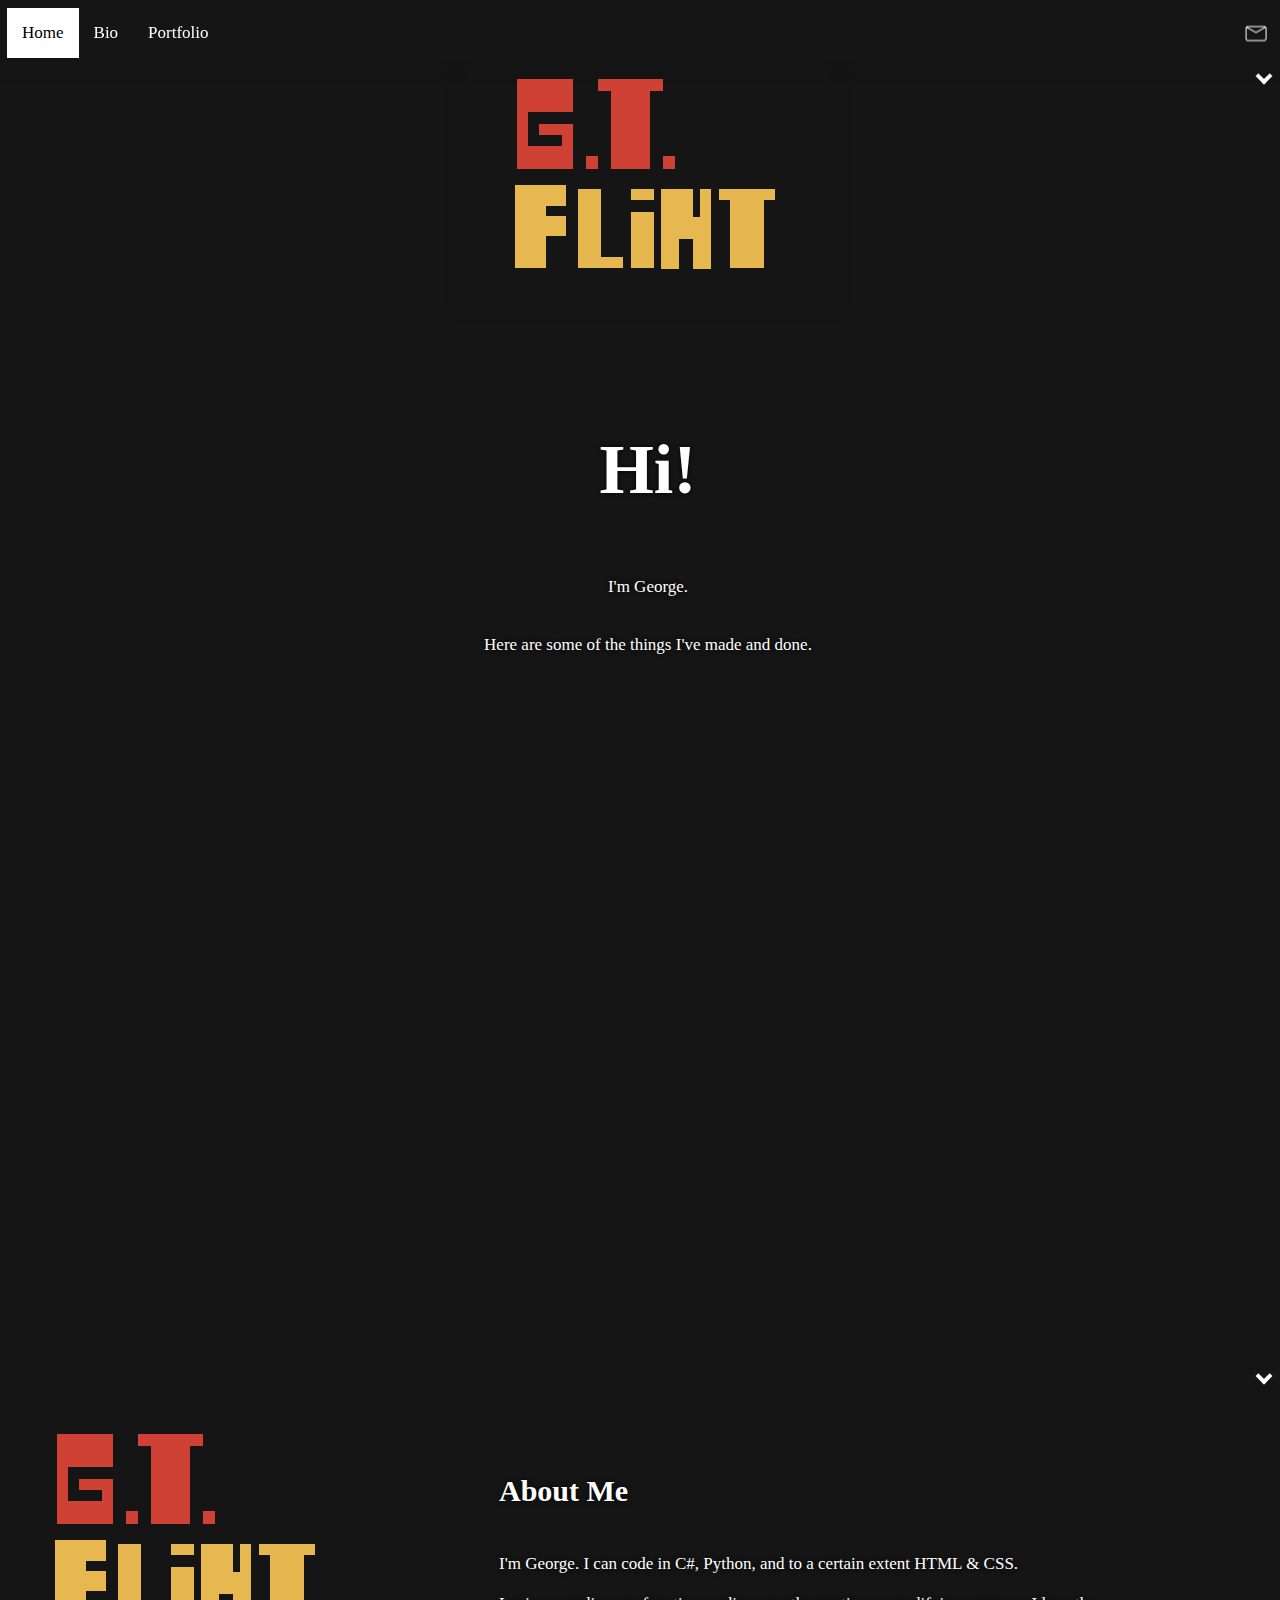
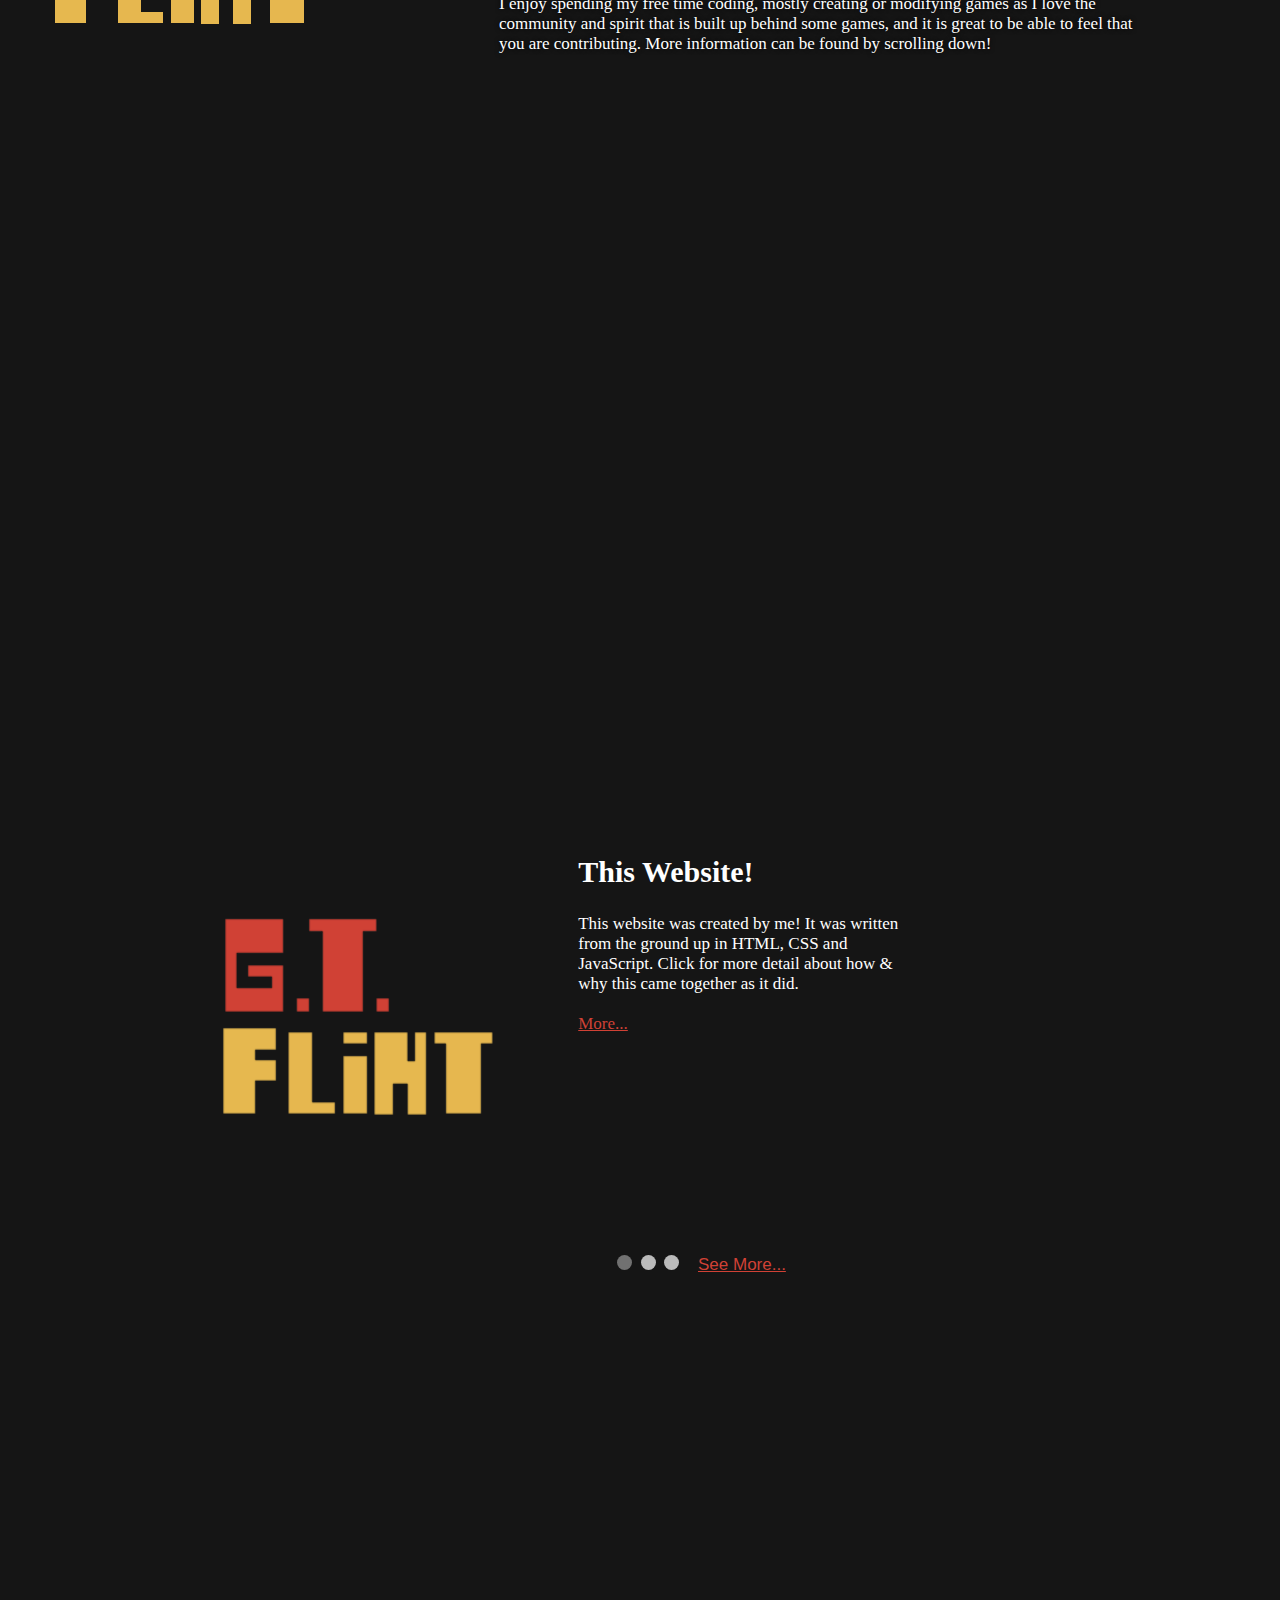
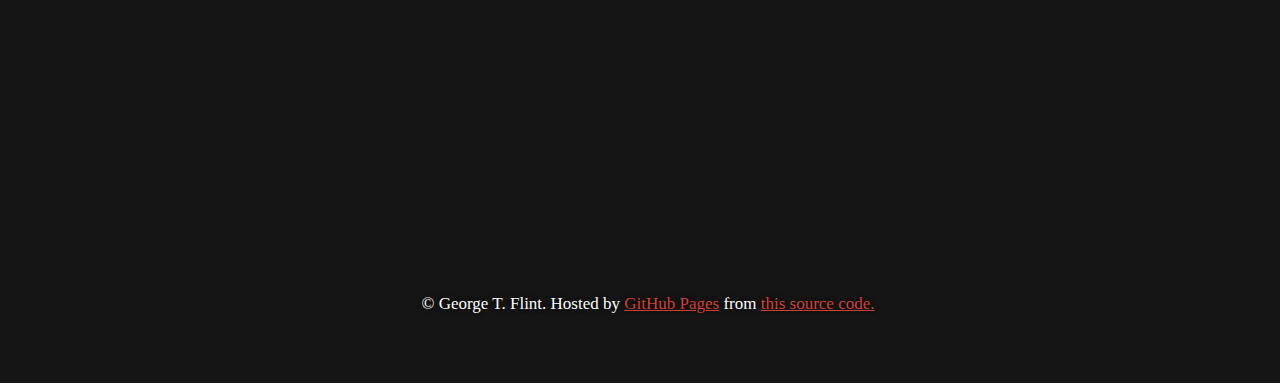
<file: index.html>
<!doctype html>
<html>
  <head>
    <meta charset="UTF-8" />
    <link rel="stylesheet" href="/styles.css" />
    <meta name="viewport" content="width=device-width, height=device-height, initial-scale=1.0" />
    <title>GTFlint</title>
    <link rel="icon" type="image/png" href="/Icons/GTFlint-NoBG.png">
    <script type="text/javascript">
        window.location.href = "https://gtflint.github.io/main.html#home";
    </script>
  </head>
  <body>
    <div class="section" id="home">
    	<table>
	  <tr>
            <td class="small-devider"></td>
	  </tr>
	  <tr>
            <td>
		<img src="/icons/GTFlint.png"></img>
		<div>
			<h2>If you are not redirected,</h2>
			<h2>please click <a style="font-size: 30px" href="https://gtflint.github.io/main.html#home">here.</a></h2>
		</div>
	    </td>
	  </tr>
	  <tr>
	    <td class="small-devider"></td>
	  </tr>
          <tr>
            <td><p>&#169 George T. Flint. Hosted by <a href="https://pages.github.com" target="_blank">GitHub Pages</a> from <a href="https://github.com/gtflint/gtflint.github.io" target="_blank">this source code.</a></p></td>
	  </tr>
	  <tr>
	    <td class="small-devider"></td>
	  </tr>
	</table>
    </div>
  </body>
</html>
</file>
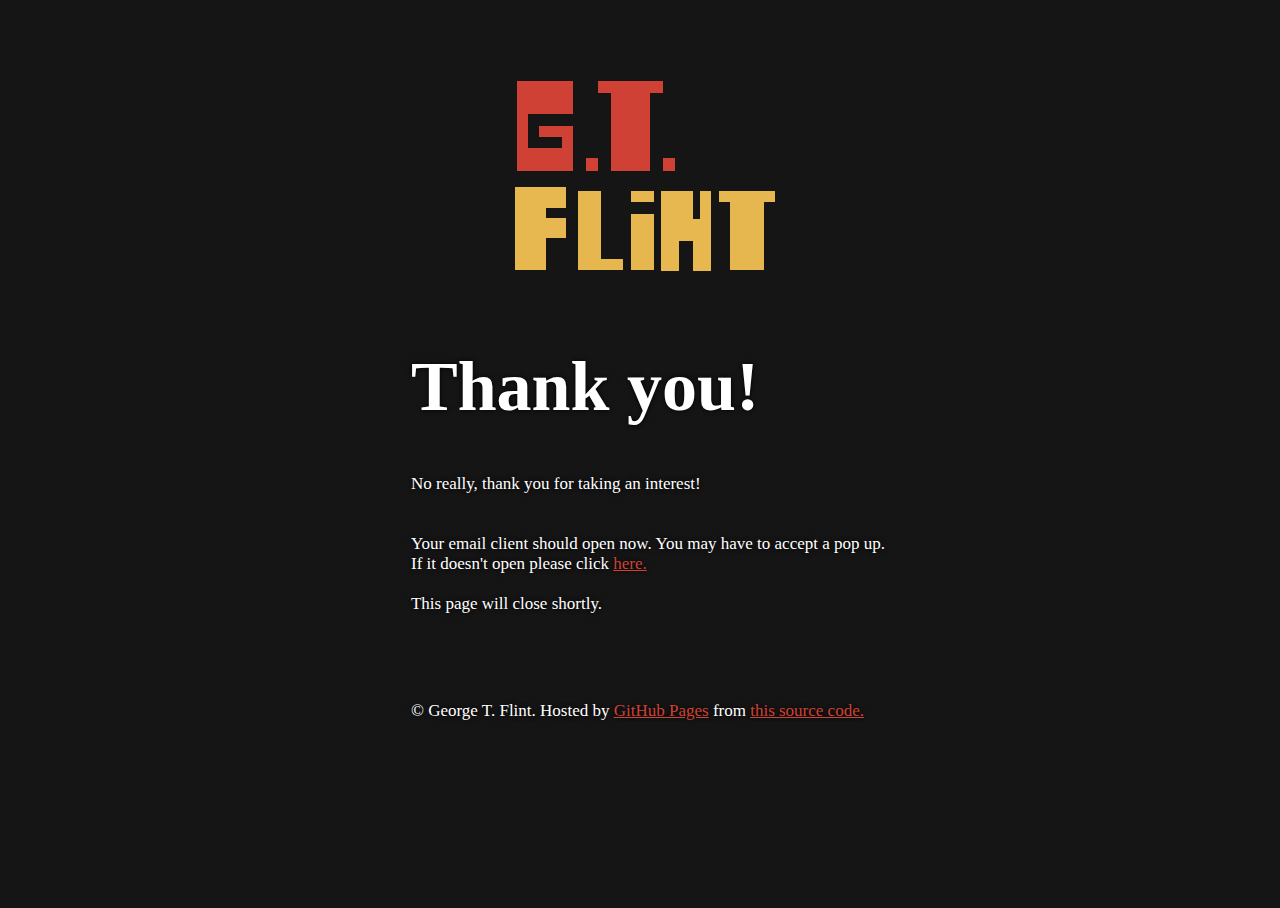
<file: email.html>
<!doctype html>
<html>
  <head>
    <meta charset="UTF-8" />
    <link rel="stylesheet" href="/styles.css" />
    <meta name="viewport" content="width=device-width, height=device-height, initial-scale=1.0" />
    <title>GTFlint</title>
    <link rel="icon" type="image/png" href="/Icons/GTFlint-NoBG.png">
    <meta http-equiv="refresh" content="1; url='mailto:example@example.com?subject=__ - from GTFlint.github.io'" />
  </head>
  <body>
    <div class="section" id="home">
    	<table>
	  <tr>
            <td class="small-devider"></td>
	  </tr>
	  <tr>
            <td>
		<img src="/icons/GTFlint.png"></img>
		<div>
			<h1>Thank you!</h1>
			<p>
No really, thank you for taking an interest!<br>
<br>
<br>
Your email client should open now. You may have to accept a pop up.<br>
If it doesn't open please click <a href="mailto:example@example.com?subject=__ - from GTFlint.github.io">here.</a><br>
<br>
This page will close shortly.
			</p>
		</div>
	    </td>
	  </tr>
	  <tr>
	    <td class="small-devider"></td>
	  </tr>
          <tr>
            <td><p>&#169 George T. Flint. Hosted by <a href="https://pages.github.com" target="_blank">GitHub Pages</a> from <a href="https://github.com/gtflint/gtflint.github.io" target="_blank">this source code.</a></p></td>
	  </tr>
	  <tr>
	    <td class="small-devider"></td>
	  </tr>
	</table>
    </div>
    <script>
      setTimeout(window.close, 10000);
    </script>
  </body>
</html>
</file>
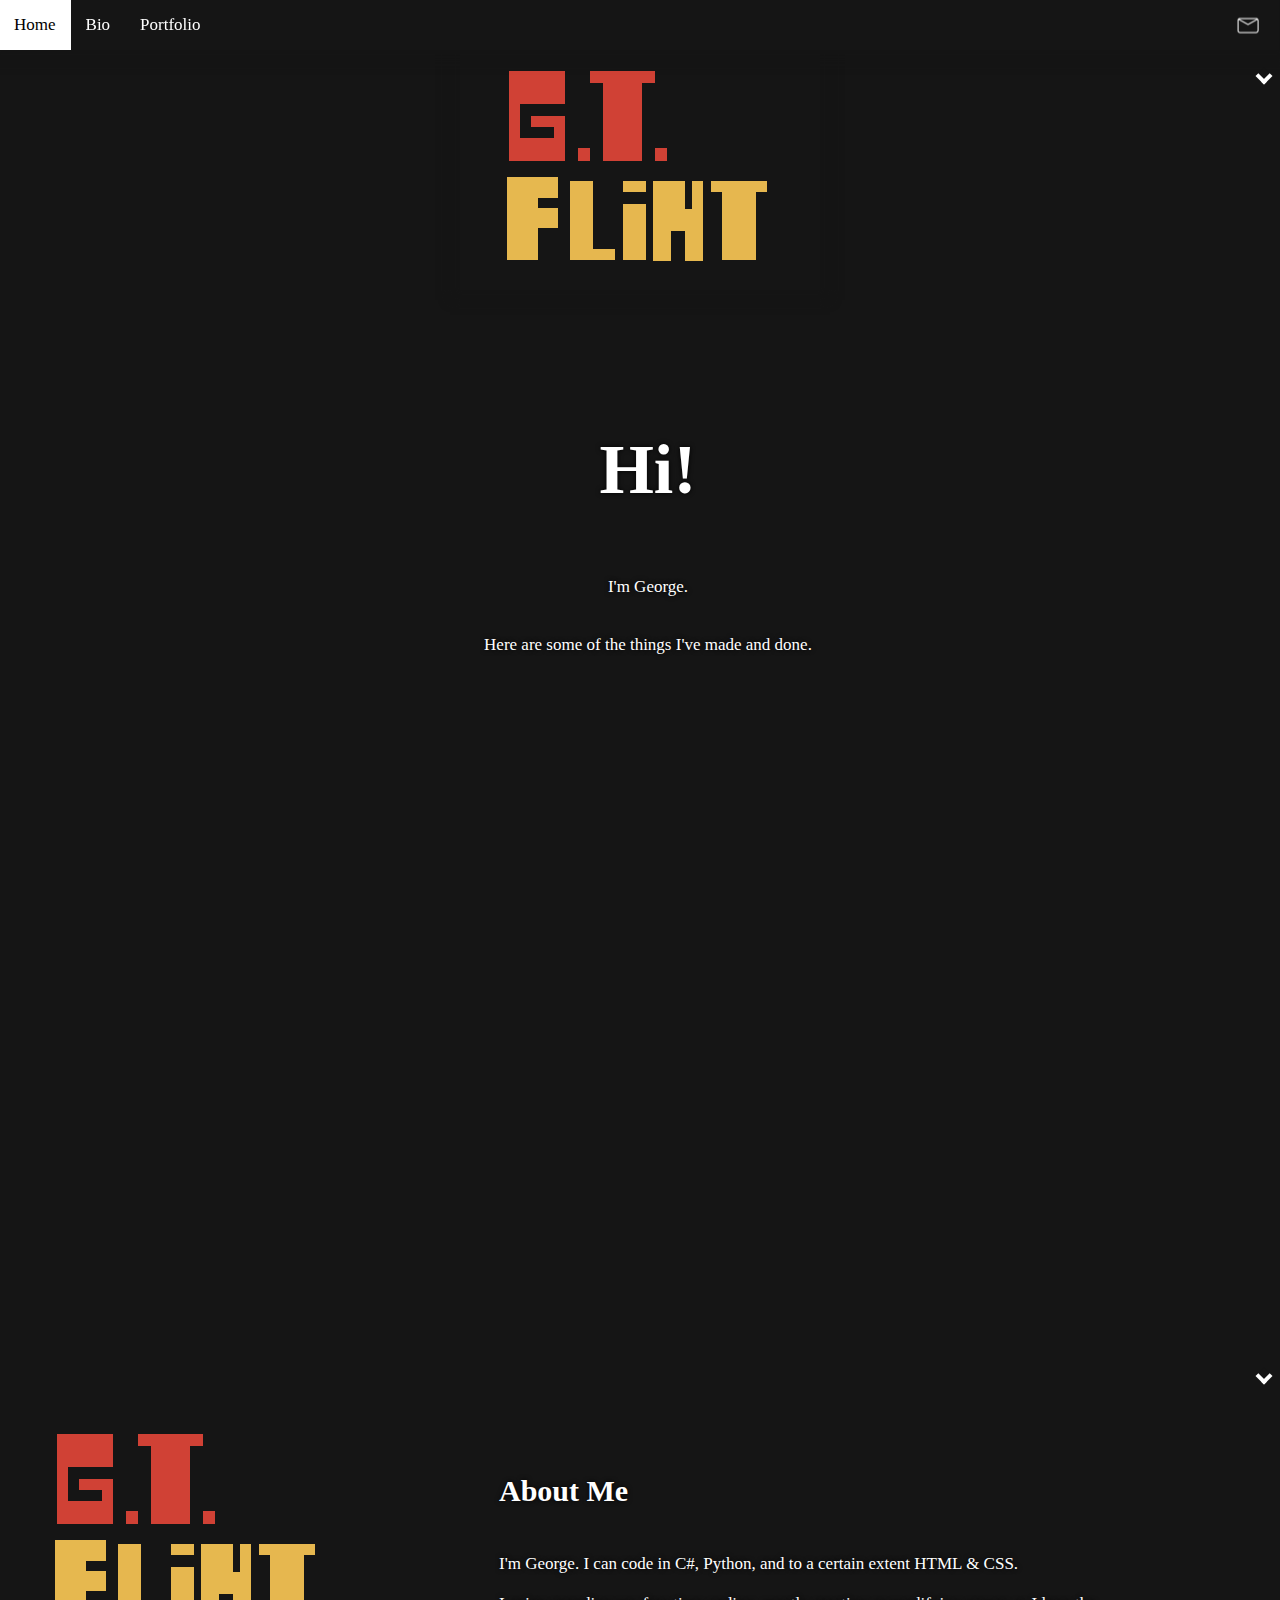
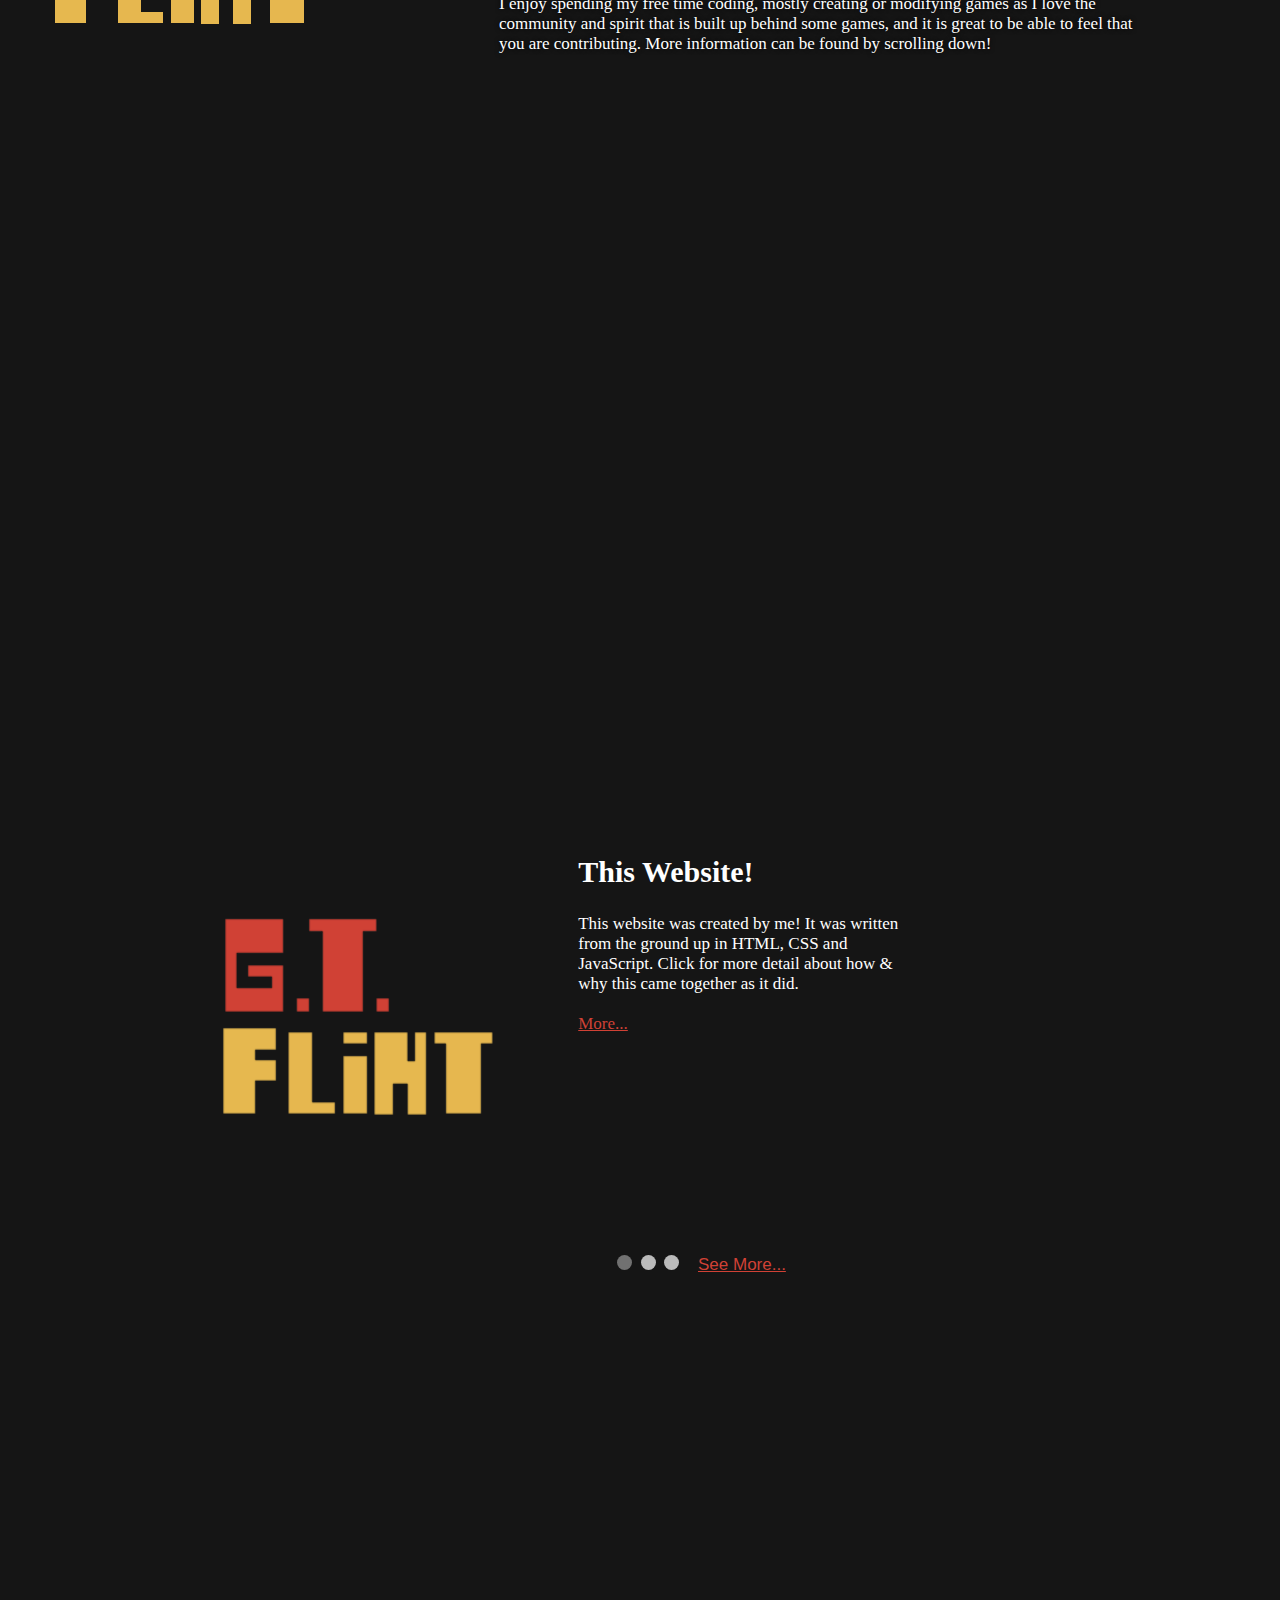
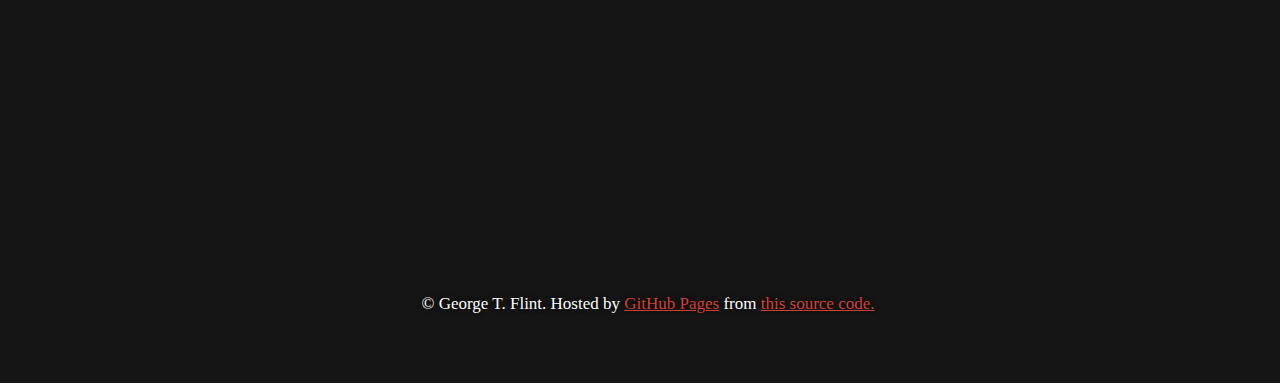
<file: main.html>
<!doctype html>
<html>
  <head>
    <meta charset="UTF-8" />
    <link rel="stylesheet" href="/styles.css" />
    <meta name="viewport" content="width=device-width, height=device-height, initial-scale=1.0" />
    <title>GTFlint</title>
    <link rel="icon" type="image/png" href="/icons/GTFlint-NoBG.png">
    <script type="text/javascript" src="navBar.js"></script>
  </head>
  <body>
    <main>
      <div id="navbar" class="glow">
        <a class="navbarItem left" href="#home">Home</a>
        <a class="navbarItem left" href="#about">Bio</a>
	<a class="navbarItem left" href="/portfolio/portfolio.html">Portfolio</a>

        <a class="navbarItem right" href="/link/email.html" target="_blank"><img src="/icons/email-Icon.png" class="inverted"></a>
      </div>
      
      <div id="headerImg" style="z-index:98;position:fixed;transition:0.45s;width:360px;left:calc(50vw - 180px);top:50px;height:240px;">
        <a href="#home"><img src="/icons/GTFlint.png" class="glow" style="transition:0.45s;width:100%;height:100%;text-align:center;display:block;"></a>
      </div>

      <div class="section" id="home" style="height:100vh;text-align:centre;">
	<table>
	  <tr>
            <td style="height:100px"></td>
	  </tr>
	  <tr>
            <td class="medium-devider"></td>
	  </tr>
	  <tr>
	    <td style="text-align: center"><h1>Hi!</h1></td>
	  </tr>
	  <tr>
	    <td style="text-align: center"><p>I'm George.<br></p></td>
	  </tr>
	  <tr>
	    <td style="text-align: center"><p>Here are some of the things I've made and done.</p></td> 
	  </tr>
	  <tr>
            <td class="small-devider"></td>
	  </tr>
	</table>
      
        <div style="position:absolute;top:calc(1vh + 50px - 17px);left:calc(99vw - 17px);">
          <a href="#about"><p><i id="scrollArrowHome" class="arrow down"></i></p></a>
        </div>
      </div>

      <div class="parallax" style="background-image:url('/icons/GTFlint-small.png')"></div>

      <div class="section" id="about" style="position:relative;top:-50px;">
	<img src="/icons/GTFlint.png">
	<table>
	  <tr>
            <td style="height:50px;"></td>
	  </tr>
	  <tr>
            <td class="medium-devider"></td>
	  </tr>
	  <tr>
            <td><h2 style="margin-right:10vw;margin-left:10vw;">About Me</h2></td>
	  </tr>
	  <tr>
            <td><p style="margin-right:10vw;margin-left:10vw;">

I'm George. I can code in C#, Python, and to a certain extent HTML & CSS.<br>
<br>
I enjoy spending my free time coding, mostly creating or modifying games as I love the community and spirit that is built up behind some games, and it is great to be able to feel that you are contributing. More information can be found by scrolling down!

	    </p></td> 
	  </tr>
	  <tr>
            <td class="medium-devider"></td>
	  </tr>
	</table>
	<div style="position:absolute;top:calc(1vh + 50px - 17px);left:calc(99vw - 17px);">
	  <a href="#portfolio"><p><i id="scrollArrowAbout" class="arrow down"></i></p></a>
	</div>
      </div>
            
      <div class="parallax" style="background-image:url('/icons/GTFlint-small.png')"></div>

      <div class="section" id="portfolio">
         <table>
	  <tr>
            <td class="extra-large-devider"></td>
	  </tr>
	  <tr>
            <td><iframe src="/embeds/SlideShow.html" scrolling="no" style="border:0;width:90vw;height:50vh;overflow:hidden;min-height:325px;min-width:500px;max-height:450px;max-width:1250px;"></iframe></td>
	  </tr>
	  <tr>
            <td class="medium-devider"></td>
	  </tr>
	</table>
      </div>

      <div class="parallax" style="background-image:url('/icons/GTFlint-small.png')"></div>

      <div class="section" id="siteInfo">
         <table>
	  <tr>
            <td class="small-devider"></td>
	  </tr>
	  <tr>
            <td> <a class="navbarItem contactMe" href="/link/email.html" target="_blank"><img src="/icons/email-Icon.png" class="inverted"></a> </td>
	  </tr>
	  <tr>
            <td><p>&#169 George T. Flint. Hosted by <a href="https://pages.github.com" target="_blank">GitHub Pages</a> from <a href="https://github.com/gtflint/gtflint.github.io" target="_blank">this source code.</a></p></td>
	  </tr>
	  <tr>
	    <td class="small-devider"></td>
	  </tr>
	</table>
      </div>

	<script>
	var prevScrollpos = window.pageYOffset;
	window.onscroll = function() {
		var currentScrollPos = window.pageYOffset;
  		if (currentScrollPos > 90) {
	    		if (currentScrollPos > 100){
   				if (currentScrollPos > 110){
   					document.getElementById("headerImg").style.width = "180px";
  					document.getElementById("headerImg").style.height = "120px";
  					document.getElementById("headerImg").style.left = "calc(50vw - 90px)";
  				} else {
					document.getElementById("headerImg").style.width = "240px";
  					document.getElementById("headerImg").style.height = "160px";
  					document.getElementById("headerImg").style.left = "calc(50vw - 120px)";
				}
  			} else {
				document.getElementById("headerImg").style.width = "300px";
  				document.getElementById("headerImg").style.height = "200px";
  				document.getElementById("headerImg").style.left = "calc(50vw - 150px)";
			}
  		} else {
			document.getElementById("headerImg").style.width = "360px";
  			document.getElementById("headerImg").style.height = "240px";
  			document.getElementById("headerImg").style.left = "calc(50vw - 180px)";
		}
		prevScrollpos = currentScrollPos;
	}
	</script>

   </main>
  </body>
</html>
</file>
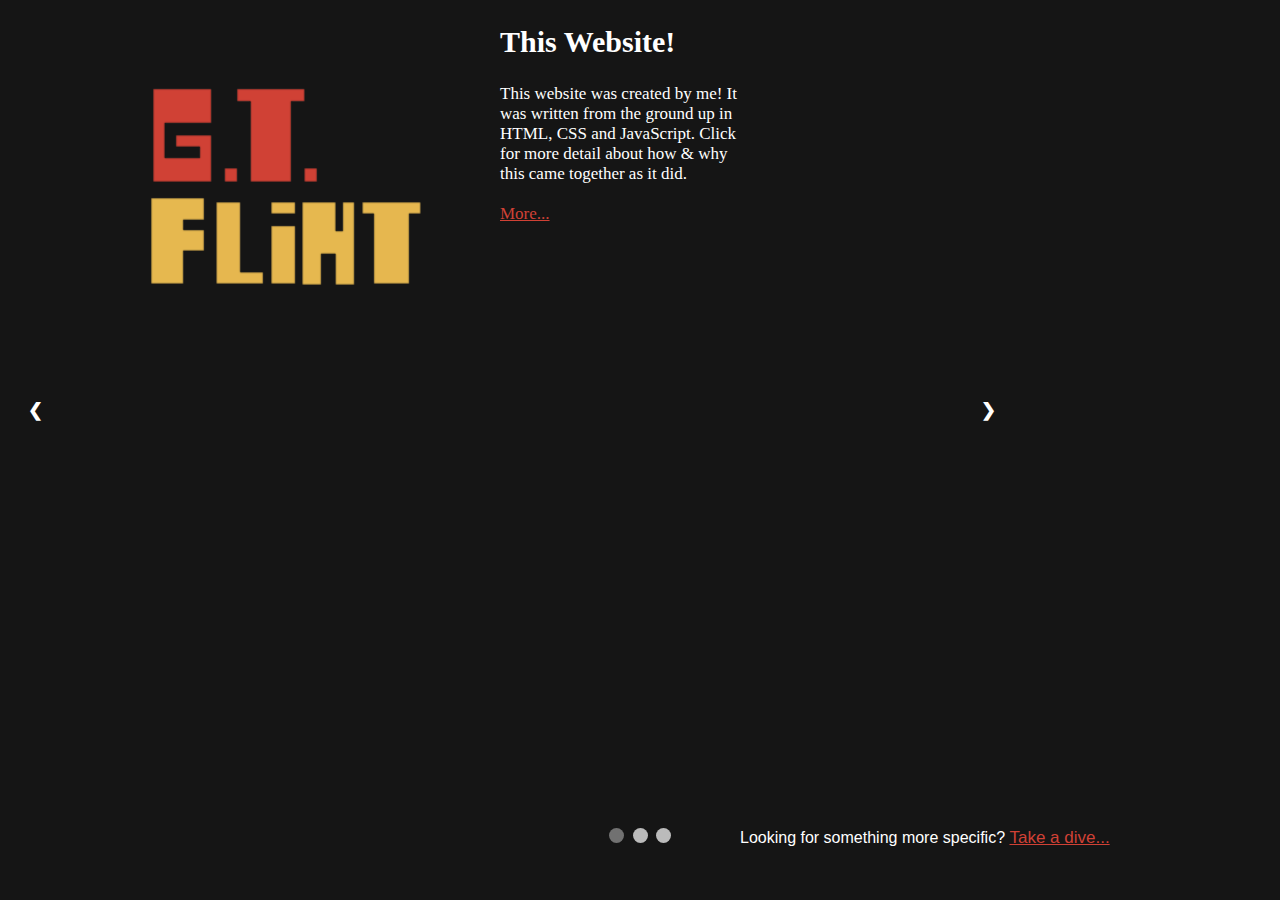
<file: SlideShow.html>
<!DOCTYPE html>
<html>
<head>
<base target="_top">
<meta name="viewport" content="width=device-width, initial-scale=1">
<link rel="stylesheet" href="/styles.css" />
<style>
* {box-sizing: border-box}
body {font-family: Verdana, sans-serif; margin:0}
.mySlides {display: none}
img {vertical-align: middle;}

.slideshow-container {
  max-width: 1000px;
  position: relative;
  margin: auto;
}

.prev, .next {
  cursor: pointer;
  position: absolute;
  top: 50%;
  width: auto;
  padding: 16px;
  margin-top: -22px;
  color: white;
  font-weight: bold;
  font-size: 18px;
  transition: 0.6s ease;
  border-radius: 0 3px 3px 0;
  user-select: none;
}

.next {
  right: 0;
  border-radius: 3px 0 0 3px;
}

.prev:hover, .next:hover {
  background-color: rgba(0,0,0,0.8);
}

.text {
  color: #f2f2f2;
  font-size: 15px;
  padding: 8px 12px;
  position: absolute;
  bottom: 8px;
  width: 100%;
  text-align: center;
}

.dot {
  cursor: pointer;
  height: 15px;
  width: 15px;
  margin: 0 2px;
  background-color: #bbb;
  border-radius: 50%;
  display: inline-block;
  transition: background-color 0.6s ease;
}

.active, .dot:hover {
  background-color: #717171;
}

.fade {
  -webkit-animation-name: fade;
  -webkit-animation-duration: 1.5s;
  animation-name: fade;
  animation-duration: 1.5s;
}

@-webkit-keyframes fade {
  from {opacity: .4} 
  to {opacity: 1}
}

@keyframes fade {
  from {opacity: .4} 
  to {opacity: 1}
}

@media only screen and (max-width: 300px) {
  .prev, .next,.text {font-size: 11px}
}
</style>
</head>
<body>

<div class="slideshow-container">

<div class="mySlides fade">
  <div style="width:100%;height:90vh;"><iframe scrolling="no" style="border:0;width:100%;height:100%;" src="/embeds/SlideShow1.html"></iframe></div>
</div>

<div class="mySlides fade">
  <div style="width:100%;height:90vh;"><iframe scrolling="no" style="border:0;width:100%;height:100%;" src="/embeds/SlideShow2.html"></iframe></div>
</div>

<div class="mySlides fade">
  <div style="width:100%;height:90vh;"><iframe scrolling="no" style="border:0;width:100%;height:100%;" src="/embeds/SlideShow3.html"></iframe></div>
</div>

<a class="prev" onclick="plusSlides(-1)">&#10094;</a>
<a class="next" onclick="plusSlides(1)">&#10095;</a>

</div>
<br>

<div style="width:100vw;text-align:center;">
  <span class="dot" onclick="currentSlide(1)"></span> 
  <span class="dot" onclick="currentSlide(2)"></span> 
  <span class="dot" onclick="currentSlide(3)"></span> 
  <span style="position:absolute;left:calc(50% + 100px);" >Looking for something more specific? <a href="/portfolio/portfolio.html">Take a dive...</a></span>
</div>

<script>

var slideIndex = 1;
var delay = 10000;
var timeoutTimer = setTimeout(nextSlide, delay);
showSlides(slideIndex);

function nextSlide() {
  plusSlides(1)
}

function plusSlides(n) {
  clearTimeout(timeoutTimer)
  showSlides(slideIndex += n);
  timeoutTimer = setTimeout(nextSlide, delay);
}

function currentSlide(n) {
  showSlides(slideIndex = n);
}

function showSlides(n) {
  var i;
  var slides = document.getElementsByClassName("mySlides");
  var dots = document.getElementsByClassName("dot");
  if (n > slides.length) {slideIndex = 1}    
  if (n < 1) {slideIndex = slides.length}
  for (i = 0; i < slides.length; i++) {
      slides[i].style.display = "none";  
  }
  for (i = 0; i < dots.length; i++) {
      dots[i].className = dots[i].className.replace(" active", "");
  }
  slides[slideIndex-1].style.display = "block";  
  dots[slideIndex-1].className += " active";
}

</script>

</body>
</html>
</file>
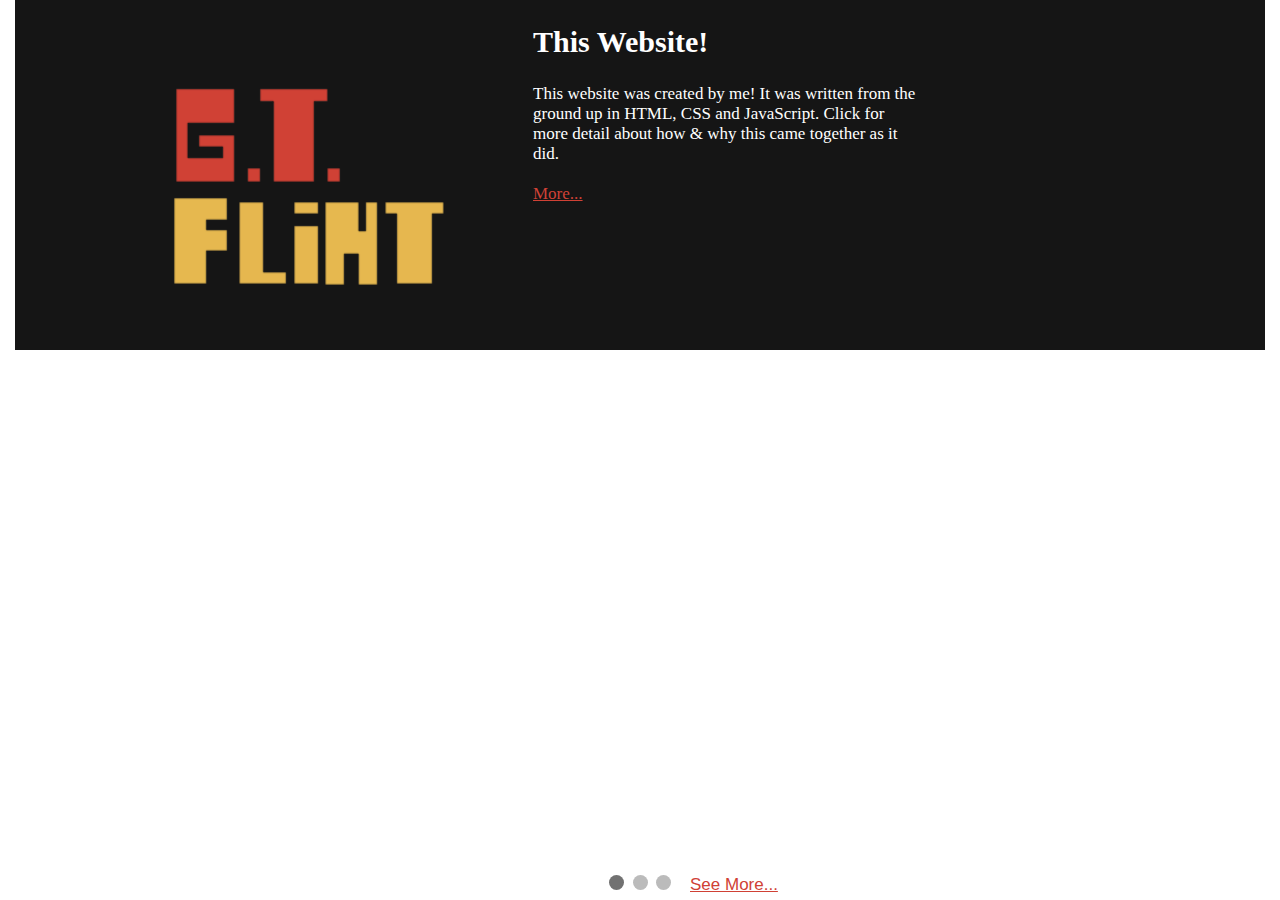
<file: embeds/SlideShow.html>
<!DOCTYPE html>
<html>
<head>
<base target="_top">
<meta name="viewport" content="width=device-width, initial-scale=1">
<style>
body{
  color:#ffffff;
}
p{
  font-size:17px;
}
h1{
  font-size:70px;
}
h2{
  font-size:30px;
}
a{
  font-size:17px;
}
a:not(.navbarItem):link {
  color: #d04135;
}
a:not(.navbarItem):visited {
  color: #d04135;
}
a:not(.navbarItem):hover {
  color: #e6b74f;
}
a:not(.navbarItem):active {
  color: #e6b74f;
}
* {box-sizing: border-box}
body {font-family: Verdana, sans-serif; margin:0}
.mySlides {display: none}
img {vertical-align: middle;}

.slideshow-container {
  max-width: 1250px;
  min-width: 900px;
  max-height: 350px;
  position: relative;
  margin: auto;
}
.slide-container {
  max-width: 1250px;
  min-width: 900px;
  max-height: 350px;  
}

.prev, .next {
  cursor: pointer;
  position: absolute;
  top: 50%;
  width: auto;
  padding: 16px;
  margin-top: -22px;
  color: white;
  font-weight: bold;
  font-size: 18px;
  transition: 0.6s ease;
  border-radius: 0 3px 3px 0;
  user-select: none;
}

.next {
  right: 0;
  border-radius: 3px 0 0 3px;
}

.prev:hover, .next:hover {
  background-color: rgba(0,0,0,0.8);
}

.text {
  color: #f2f2f2;
  font-size: 15px;
  padding: 8px 12px;
  position: absolute;
  bottom: 8px;
  width: 100%;
  text-align: center;
}

.dot {
  cursor: pointer;
  height: 15px;
  width: 15px;
  margin: 0 2px;
  background-color: #bbb;
  border-radius: 50%;
  display: inline-block;
  transition: background-color 2.2s ease-out;
}

.active, .dot:hover {
  background-color: #717171;
}

.fade {
  -webkit-animation-name: fade;
  -webkit-animation-duration: 2.2s;
  animation-name: fade;
  animation-duration: 2.2s;
}

@-webkit-keyframes fade {
  from {opacity: 0} 
  to {opacity: 1}
}

@keyframes fade {
  from {opacity: 0} 
  to {opacity: 1}
}

@media only screen and (max-width: 300px) {
  .prev, .next,.text {font-size: 11px}
}
</style>
</head>
<body>

<div class="slideshow-container">

<div class="mySlides fade">
  <div class="slide-container" style="width:100%;height:calc(100vh - 25px);"><iframe scrolling="no" style="border:0;width:100%;height:100%;" src="/embeds/SlideShow1.html"></iframe></div>
</div>

<div class="mySlides fade">
  <div class="slide-container" style="width:100%;height:calc(100vh - 25px);"><iframe scrolling="no" style="border:0;width:100%;height:100%;" src="/embeds/SlideShow2.html"></iframe></div>
</div>

<div class="mySlides fade">
  <div class="slide-container" style="width:100%;height:calc(100vh - 25px);"><iframe scrolling="no" style="border:0;width:100%;height:100%;" src="/embeds/SlideShow3.html"></iframe></div>
</div>

</div>
<br>

<div style="position:absolute;top:calc(100vh - 25px);width:100vw;text-align:center;">
  <span class="dot" onclick="currentSlide(1)"></span> 
  <span class="dot" onclick="currentSlide(2)"></span> 
  <span class="dot" onclick="currentSlide(3)"></span> 
  <span style="position:absolute;left:calc(50% + 35px + 15px);" ><a href="/portfolio/portfolio.html">See More...</a></span>
</div>


<script>

var slideIndex = 1;
var delay = 10000;
var timeoutTimer = setTimeout(nextSlide, delay);
showSlides(slideIndex);

function nextSlide() {
  plusSlides(1)
}

function plusSlides(n) {
  clearTimeout(timeoutTimer)
  showSlides(slideIndex += n);
  timeoutTimer = setTimeout(nextSlide, delay);
}

function currentSlide(n) {
  showSlides(slideIndex = n);
}

function showSlides(n) {
  var i;
  var slides = document.getElementsByClassName("mySlides");
  var dots = document.getElementsByClassName("dot");
  if (n > slides.length) {slideIndex = 1}    
  if (n < 1) {slideIndex = slides.length}
  for (i = 0; i < slides.length; i++) {
      slides[i].style.display = "none";  
  }
  for (i = 0; i < dots.length; i++) {
      dots[i].className = dots[i].className.replace(" active", "");
  }
  slides[slideIndex-1].style.display = "block";  
  dots[slideIndex-1].className += " active";
}

</script>

</body>
</html>
</file>
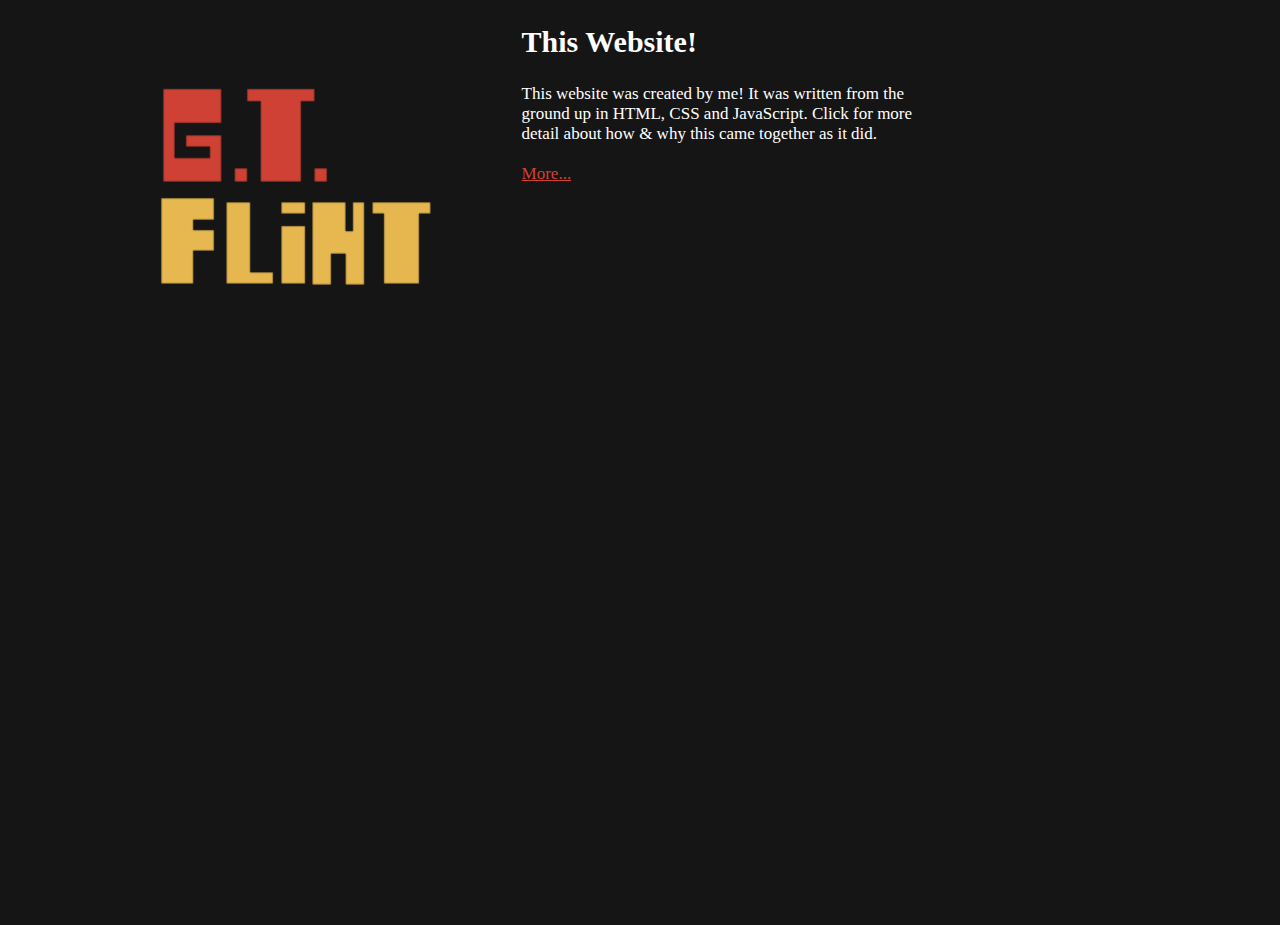
<file: embeds/SlideShow1.html>
<!doctype html>
<html>
  <head>
    <base target="_top">
    <meta charset="UTF-8" />
    <link rel="stylesheet" href="/styles.css" />
    <meta name="viewport" content="width=device-width, height=device-height, initial-scale=1.0" />
    <title>GTFlint</title>
    <link rel="icon" type="image/png" href="/icons/GTFlint-NoBG.png">
  </head>
  <body>
	<img src="/icons/GTFlint-NoBG.png" style="float:left;margin-left:10%;margin-right:5%;"></img>
	<div style="margin-right:10%;margin-left:5%;">
		<h2>This Website!</h2>
		<p>  
This website was created by me! It was written from the ground up in HTML, CSS and JavaScript. Click for more detail about how & why this came together as it did.<br>
<br>
<a href="/portfolio/this_website">More...</a>
	  	</p>
	</div>
  </body>
</html>
</file>
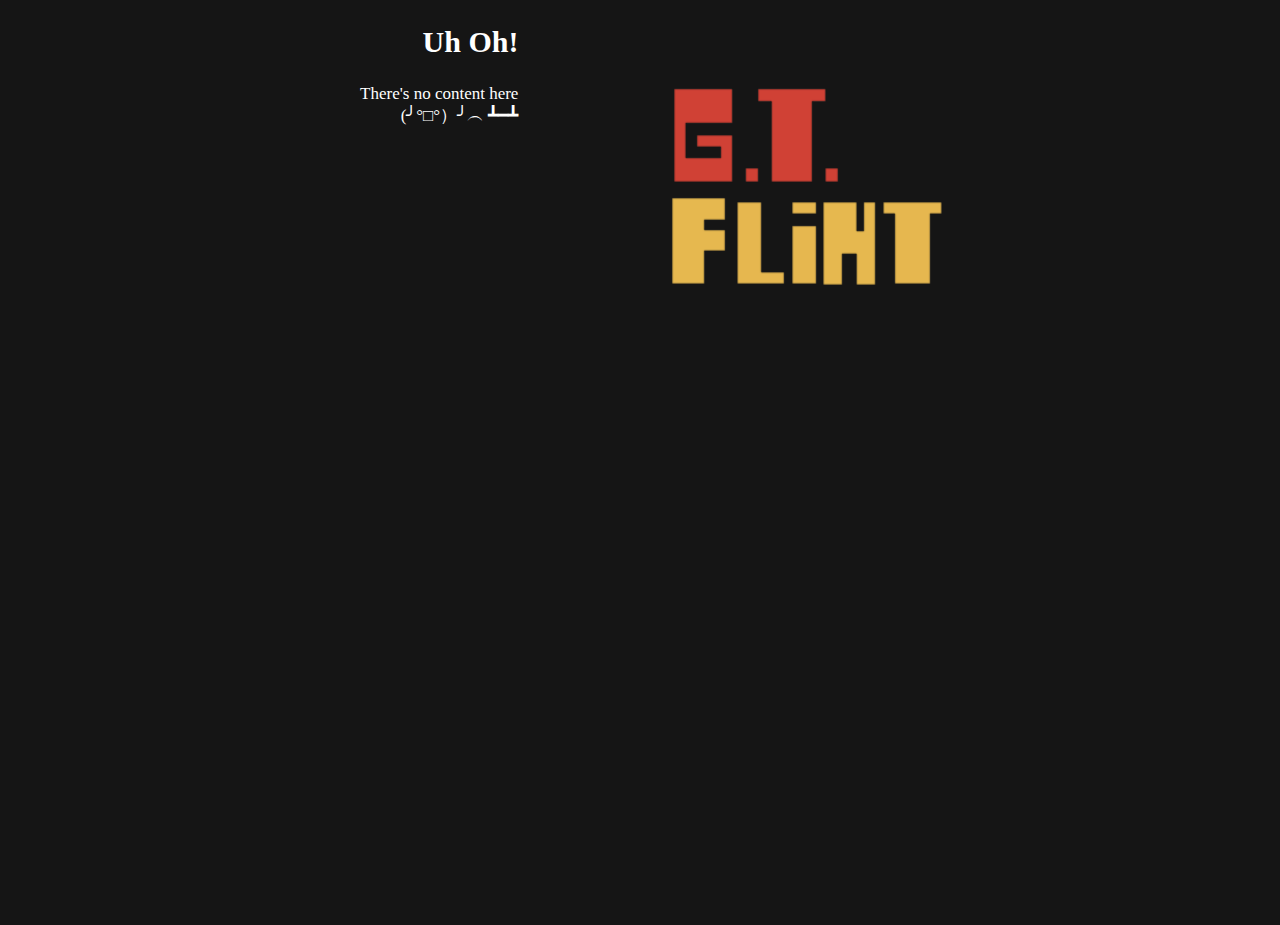
<file: embeds/SlideShow2.html>
<!doctype html>
<html>
  <head>
    <base target="_top">
    <meta charset="UTF-8" />
    <link rel="stylesheet" href="/styles.css" />
    <meta name="viewport" content="width=device-width, height=device-height, initial-scale=1.0" />
    <title>GTFlint</title>
    <link rel="icon" type="image/png" href="/icons/GTFlint-NoBG.png">
  </head>
  <body>
	<img src="/icons/GTFlint-NoBG.png" style="float:right;margin-left:10%;margin-right:5%;"></img>
	<div style="text-align:right;margin-right:10%;margin-left:5%;">
		<h2>Uh Oh!</h2>
		<p>  
There's no content here<br>
(╯°□°）╯︵ ┻━┻
		</p>
	</div>
  </body>
</html>
</file>
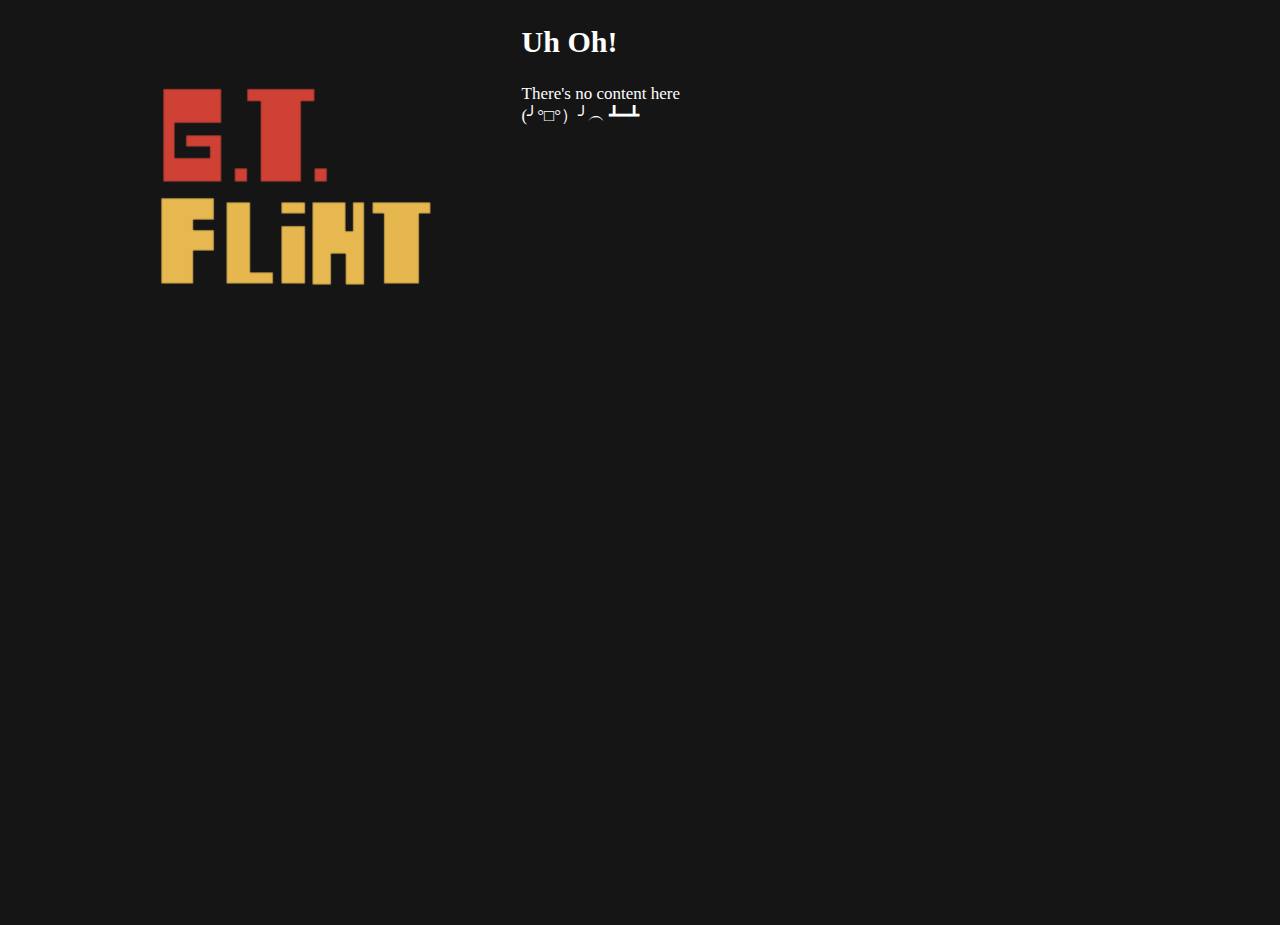
<file: embeds/SlideShow3.html>
<!doctype html>
<html>
  <head>
    <base target="_top">
    <meta charset="UTF-8" />
    <link rel="stylesheet" href="/styles.css" />
    <meta name="viewport" content="width=device-width, height=device-height, initial-scale=1.0" />
    <title>GTFlint</title>
    <link rel="icon" type="image/png" href="/icons/GTFlint-NoBG.png">
  </head>
  <body>
	<img src="/icons/GTFlint-NoBG.png" style="float:left;margin-left:10%;margin-right:5%;"></img>
	<div style="margin-right:10%;margin-left:5%;">
		<h2>Uh Oh!</h2>
		<p>  
There's no content here<br>
(╯°□°）╯︵ ┻━┻
		</p>
	</div>
  </body>
</html>
</file>
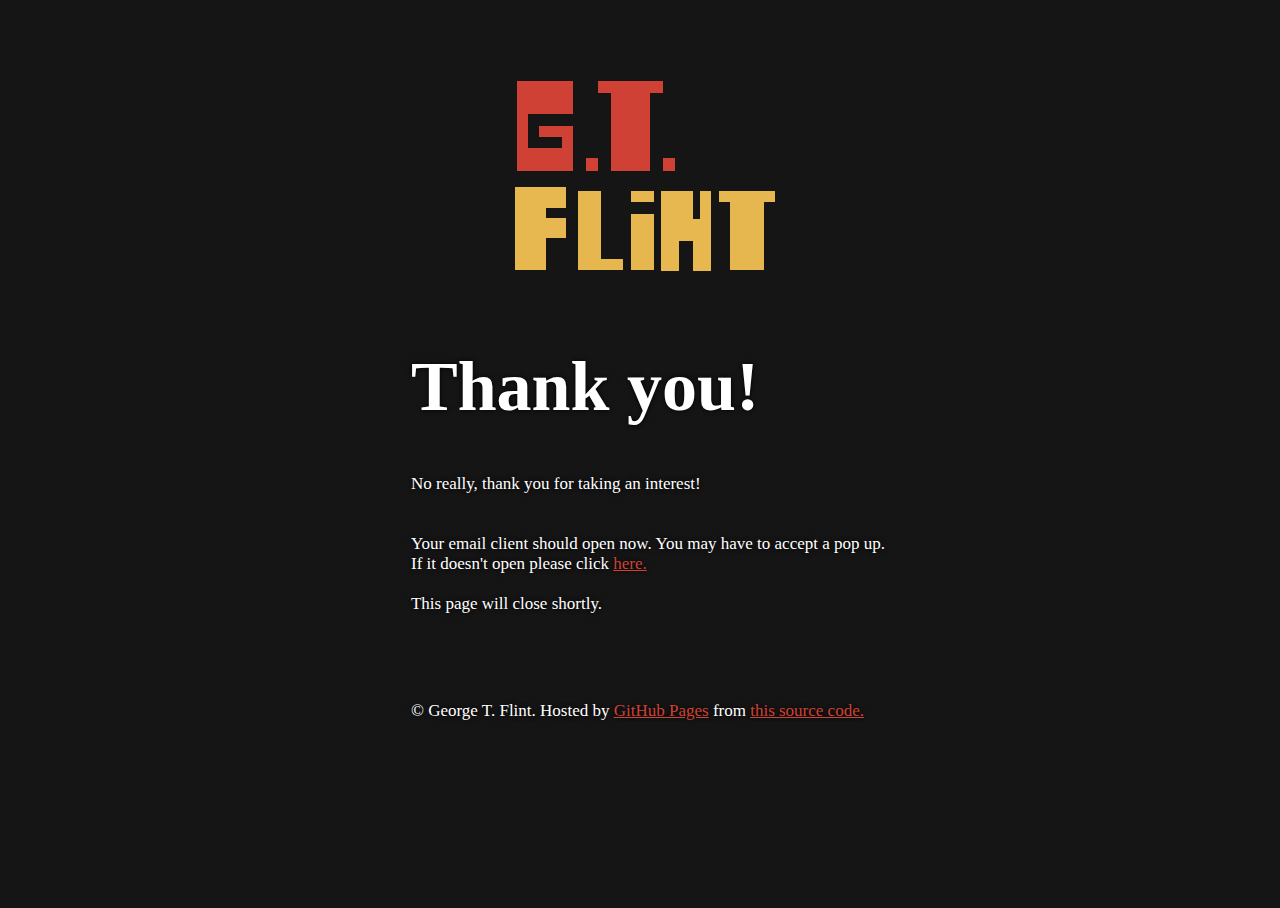
<file: link/email.html>
<!doctype html>
<html>
  <head>
    <meta charset="UTF-8" />
    <link rel="stylesheet" href="/styles.css" />
    <meta name="viewport" content="width=device-width, height=device-height, initial-scale=1.0" />
    <title>GTFlint</title>
    <link rel="icon" type="image/png" href="/Icons/GTFlint-NoBG.png">
    <meta http-equiv="refresh" content="1; url='mailto:example@example.com?subject=__ - from GTFlint.github.io'" />
  </head>
  <body>
    <div class="section" id="home">
    	<table>
	  <tr>
            <td class="small-devider"></td>
	  </tr>
	  <tr>
            <td>
		<img src="/icons/GTFlint.png"></img>
		<div>
			<h1>Thank you!</h1>
			<p>
No really, thank you for taking an interest!<br>
<br>
<br>
Your email client should open now. You may have to accept a pop up.<br>
If it doesn't open please click <a href="mailto:example@example.com?subject=__ - from GTFlint.github.io">here.</a><br>
<br>
This page will close shortly.
			</p>
		</div>
	    </td>
	  </tr>
	  <tr>
	    <td class="small-devider"></td>
	  </tr>
          <tr>
            <td><p>&#169 George T. Flint. Hosted by <a href="https://pages.github.com" target="_blank">GitHub Pages</a> from <a href="https://github.com/gtflint/gtflint.github.io" target="_blank">this source code.</a></p></td>
	  </tr>
	  <tr>
	    <td class="small-devider"></td>
	  </tr>
	</table>
    </div>
    <script>
      setTimeout(window.close, 10000);
    </script>
  </body>
</html>
</file>
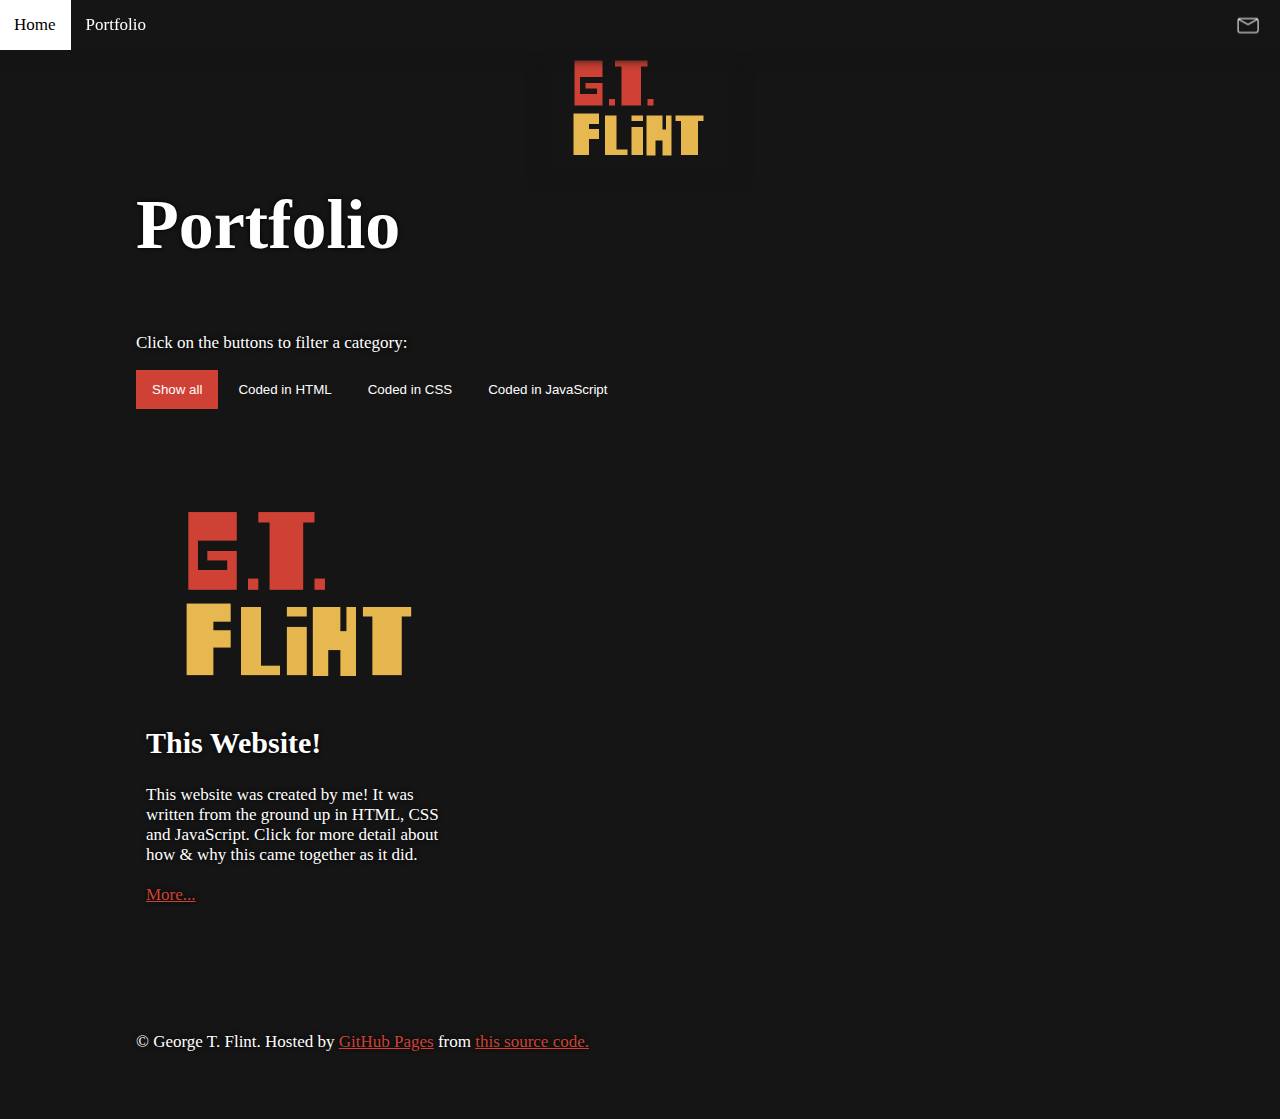
<file: portfolio/explore.html>
<!doctype html>
<html>
  <head>
    <meta charset="UTF-8" />
    <link rel="stylesheet" href="/styles.css" />
    <meta name="viewport" content="width=device-width, height=device-height, initial-scale=1.0" />
    <title>GTFlint</title>
    <link rel="icon" type="image/png" href="/icons/GTFlint-NoBG.png">
    <meta http-equiv="refresh" content="0; url='/portfolio/portfolio.html'" />
  </head>
  <body>
    <div class="section" id="home">
    	<table>
	  <tr>
            <td class="small-devider"></td>
	  </tr>
	  <tr>
            <td>
		<img src="/icons/GTFlint.png"></img>
		<div>
			<h1>Thank you!</h1>
			<p>
No really, thank you for taking an interest!<br>
<br>
<br>
You should be redirected now.<br>
If you aren't please click <a href="/portfolio/portfolio.html">here.</a>
			</p>
		</div>
	    </td>
	  </tr>
	  <tr>
	    <td class="small-devider"></td>
	  </tr>
          <tr>
            <td><p>&#169 George T. Flint. Hosted by <a href="https://pages.github.com" target="_blank">GitHub Pages</a> from <a href="https://github.com/gtflint/gtflint.github.io" target="_blank">this source code.</a></p></td>
	  </tr>
	  <tr>
	    <td class="small-devider"></td>
	  </tr>
	</table>
    </div>
  </body>
</html>
</file>
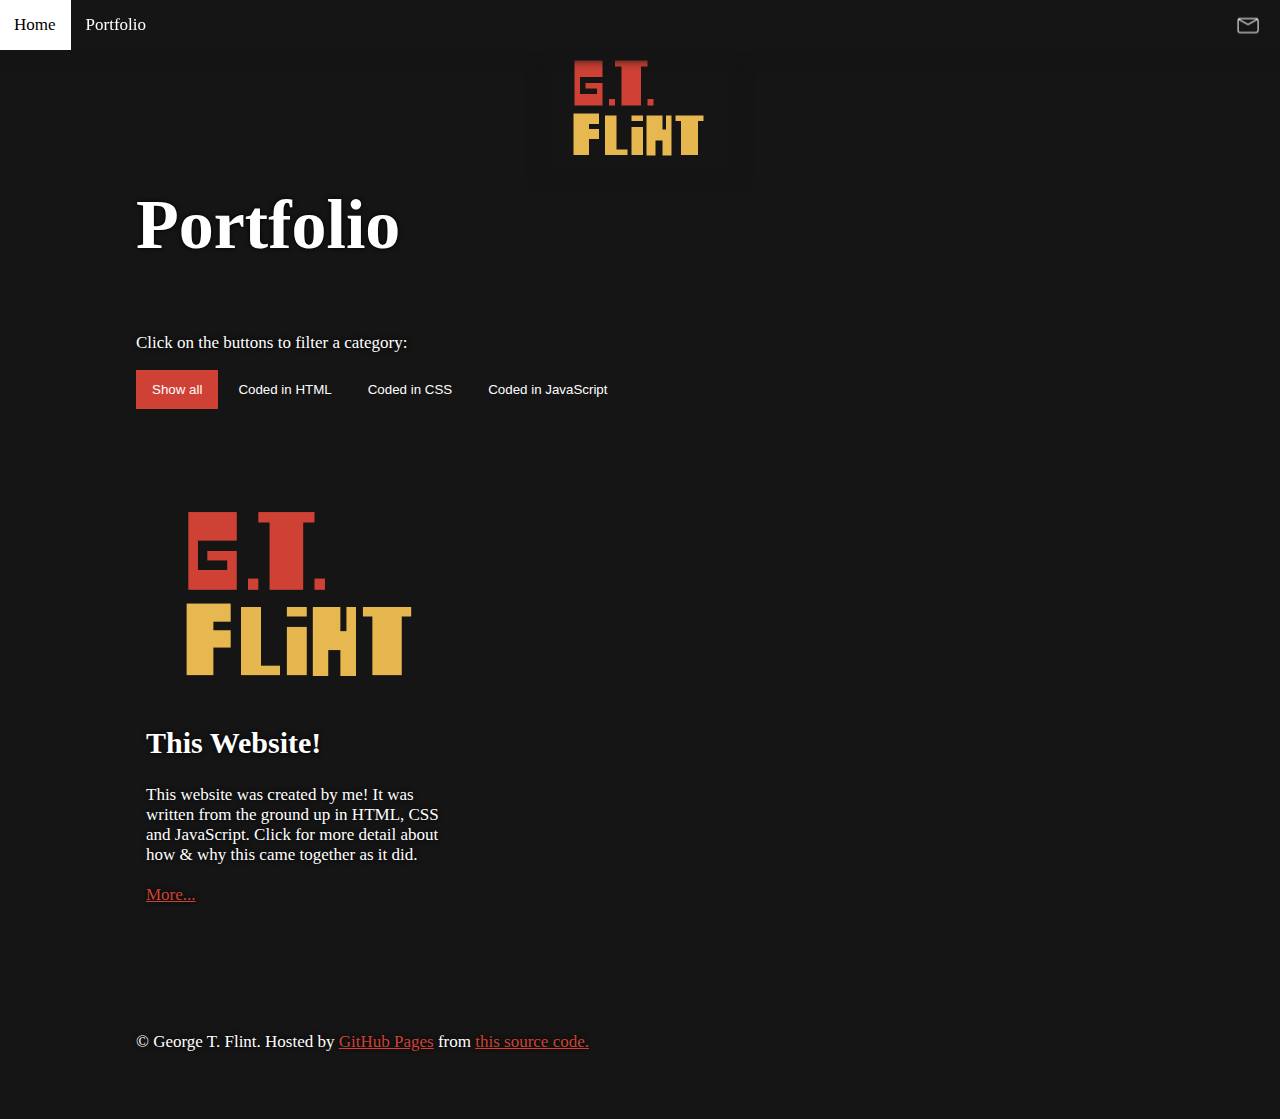
<file: portfolio/portfolio.html>
<!doctype html>
<html>
  <head>
    <meta charset="UTF-8" />
    <link rel="stylesheet" href="/styles.css" />
    <link rel="stylesheet" href="/portfolio/portfolio.html.css" />
    <meta name="viewport" content="width=device-width, height=device-height, initial-scale=1.0" />
    <title>GTFlint</title>
    <link rel="icon" type="image/png" href="/Icons/GTFlint-NoBG.png">
    <script type="text/javascript" src="/portfolio/portfolio.html.js"></script>
    <script type="text/javascript" src="/navBar.js"></script>
  </head>
  <body>
    <main>
      <div id="navbar" class="glow">
        <a class="navbarItem left" href="/main.html#home">Home</a>
	<a class="navbarItem left" href="/portfolio/portfolio.html">Portfolio</a>

        <a class="navbarItem right" href="/link/email.html" target="_blank"><img src="/icons/email-Icon.png" class="inverted"></a>
      </div>
      
      <div style="z-index:98;position:fixed;width:50vw;left:25vw;top:50px;">
        <a href="/main.html#home"><img id="headerImg" src="/icons/GTFlint.png" class="glow" style="transition:0.45s;width:180px;height:120px;text-align:center;display:block;"></a>
      </div>
      
      <div class="section" id="main">
        <table>
	  <tr>
            <td class="large-devider"></td>
	  </tr>
	  <tr>
            <td><h1>Portfolio</h1></td>
	  </tr>
	  <tr>
            <td>
		<p>
Click on the buttons to filter a category:
		</p>
			<div id="btnContainer">
  				<button class="btn active" onclick="filterSelection('all')"> Show all</button>
  				<button class="btn" onclick="filterSelection('html')"> Coded in HTML</button>
  				<button class="btn" onclick="filterSelection('css')"> Coded in CSS</button>
  				<button class="btn" onclick="filterSelection('js')"> Coded in JavaScript</button>
			</div>
	    </td> 
	  </tr>
	  <tr>
	    <td class="small-devider"></td>
	  </tr>
	  <tr>
		<td>
			<div style="width:80vw;">
				<div class="row">
  					<div class="column html css js">
    						<div class="content">
      							<img src="/icons/GTFlint.png" style="width:100%">
      							<h2>This Website!</h2>
      							<p>
This website was created by me! It was written from the ground up in HTML, CSS and JavaScript. Click for more detail about how & why this came together as it did.<br>
<br>
<a href="/portfolio/this_website">More...</a>
							</p>
   						</div>
  					</div>
				</div>
			</div>
		</td>
	  </tr>
	  <tr>
            <td class="small-devider"></td>
	  </tr>
	  <tr>
            <td> <a class="navbarItem contactMe" href="/link/email.html" target="_blank"><img src="/icons/email-Icon.png" class="inverted"></a> </td>
	  </tr>
	  <tr>
            <td><p>&#169 George T. Flint. Hosted by <a href="https://pages.github.com" target="_blank">GitHub Pages</a> from <a href="https://github.com/gtflint/gtflint.github.io" target="_blank">this source code.</a></p></td>
	  </tr>
	  <tr>
	    <td class="small-devider"></td>
	  </tr>
	</table>
      </div>
     <script>
	filterSelection('all');
        var btnContainer = document.getElementById("btnContainer");
	var btns = btnContainer.getElementsByClassName("btn");
	for (var i = 0; i < btns.length; i++) {	
	  btns[i].addEventListener("click", function(){
	    var current = document.getElementsByClassName("active");
	    current[0].className = current[0].className.replace(" active", "");
	    this.className += " active";
	  });
	}
     </script>
   </main>
  </body>
</html>
</file>
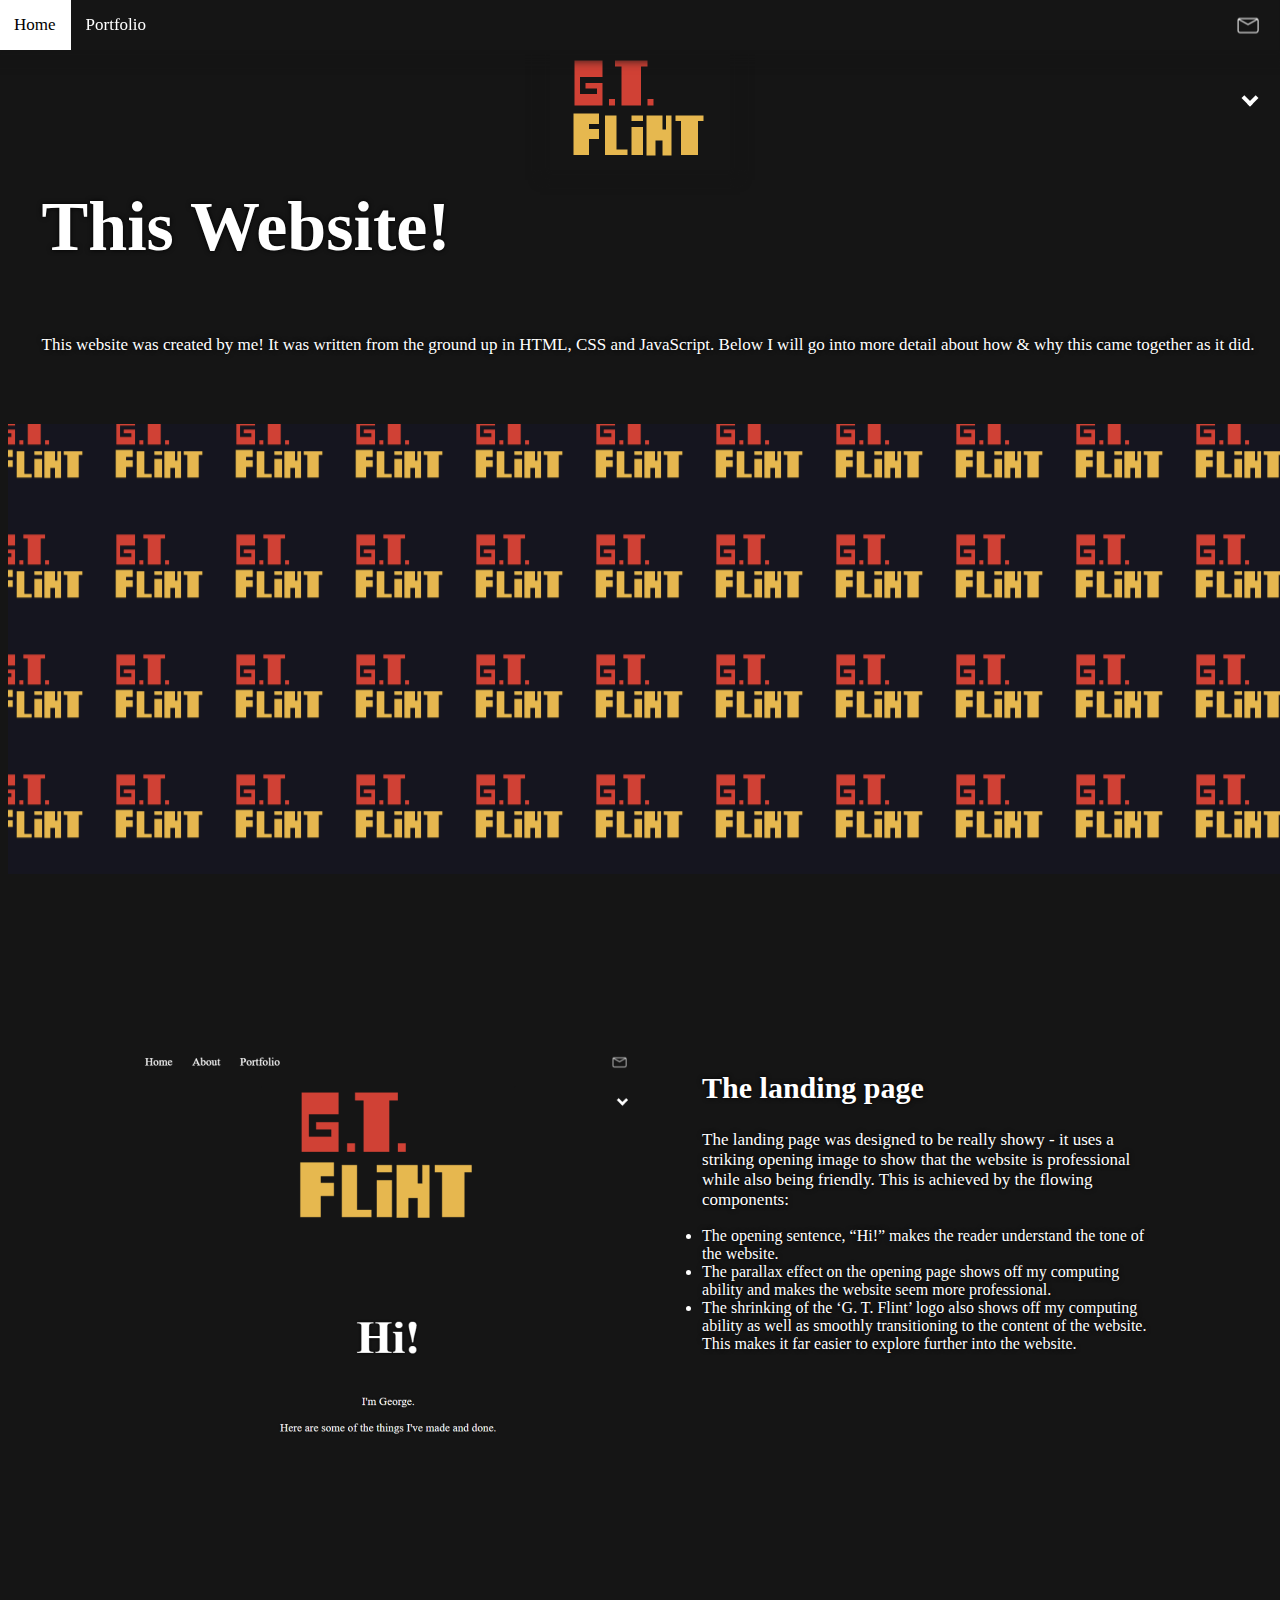
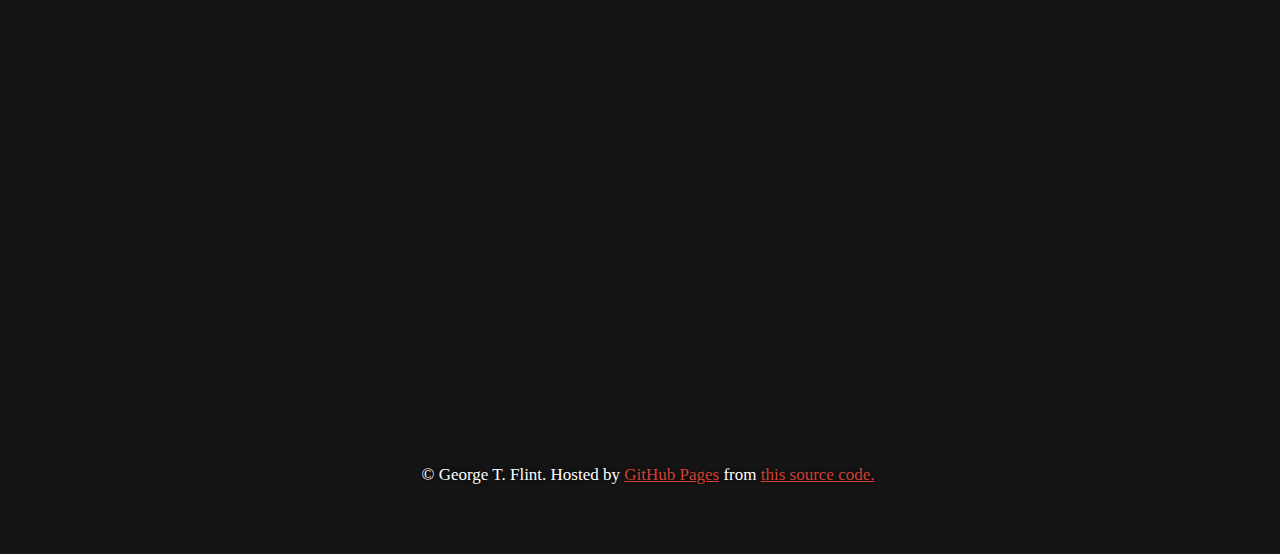
<file: portfolio/this_website.html>
<!doctype html>
<html>
  <head>
    <meta charset="UTF-8" />
    <link rel="stylesheet" href="/styles.css" />
    <meta name="viewport" content="width=device-width, height=device-height, initial-scale=1.0" />
    <title>GTFlint</title>
    <link rel="icon" type="image/png" href="/icons/GTFlint-NoBG.png">
    <script type="text/javascript" src="/navBar.js"></script>
  </head>
  <body>
    <main>
      <div id="navbar" class="glow">
        <a class="navbarItem left" href="/index.html#home">Home</a>
	<a class="navbarItem left" href="/portfolio/portfolio.html">Portfolio</a>

        <a class="navbarItem right" href="/link/email.html" target="_blank"><img src="/icons/email-Icon.png" class="inverted"></a>
      </div>

      <div style="z-index:99;position:absolute;top:8vh;left:calc(98vw - 10px);">
        <a href="#landingPage"><p><i id="scrollArrow" class="arrow down"></i></p></a>
      </div>
      
      <div style="z-index:98;position:fixed;width:50vw;left:25vw;top:50px;">
        <a href="/index.html#home"><img id="headerImg" src="/icons/GTFlint.png" class="glow" style="transition:0.45s;width:180px;height:120px;text-align:center;display:block;"></a>
      </div>
      
      <div class="section" id="home">
        <table>
	  <tr>
            <td class="large-devider"></td>
	  </tr>
	  <tr>
            <td><h1>This Website!</h1></td>
	  </tr>
	  <tr>
            <td><p>
	      This website was created by me! It was written from the ground up in HTML, CSS and JavaScript. Below I will go into more detail about how & why this came together as it did.
	    </p></td> 
	  </tr>
	  <tr>
	    <td class="small-devider"></td>
	  </tr>
	</table>
      </div>
            
      <div class="parallax" style="background-image:url('/icons/GTFlint-small.png')"></div>

      <div class="section" id="landingPage">
         <table>
	  <tr>
            <td class="extra-large-devider"></td>
	  </tr>
	  <tr>
	    <td>
		<img src="/icons/portfolio/this_website/index.html.png" style="float:left;margin-left:10%;margin-right:5%;"></img>
		<div style="margin-right:10%;margin-left:5%;">
			<h2>The landing page</h2>
			<p>  
The landing page was designed to be really showy - it uses a striking opening image to show that the website is professional while also being friendly. This is achieved by the flowing components:<br>
			</p>
			<ul>
				<li>The opening sentence, “Hi!” makes the reader understand the tone of the website.</li>
				<li>The parallax effect on the opening page shows off my computing ability and makes the website seem more professional.</li>
				<li>The shrinking of the ‘G. T. Flint’ logo also shows off my computing ability as well as smoothly transitioning to the content of the website. This makes it far easier to explore further into the website.</li>
	    		</ul>
		</div>
	    </td>
	  </tr>
	  <tr>
	    <td class="small-devider"></td>
	  </tr>
	</table>
      </div>

      <div class="parallax" style="background-image:url('/icons/GTFlint-small.png')"></div>

      <div class="section" id="siteInfo">
         <table>
	  <tr>
            <td class="small-devider"></td>
	  </tr>
	  <tr>
            <td> <a class="navbarItem contactMe" href="/link/email.html" target="_blank"><img src="/icons/email-Icon.png" class="inverted"></a> </td>
	  </tr>
	  <tr>
            <td><p>&#169 George T. Flint. Hosted by <a href="https://pages.github.com" target="_blank">GitHub Pages</a> from <a href="https://github.com/gtflint/gtflint.github.io" target="_blank">this source code.</a></p></td>
	  </tr>
	  <tr>
	    <td class="small-devider"></td>
	  </tr>
	</table>
      </div>

	

   </main>
  </body>
</html>
</file>
<file: styles.css>
html{
  scroll-behavior: smooth;
}
body{
  background: #151515;
  overflow-y: auto;
  overflow-x: hidden;
  -ms-overflow-style: none;
  scrollbar-width: none;
  color:white;
  max-width:80vw;
}
body::-webkit-scrollbar {
  display: none;
}
body,html{
  height:100%
}
img {
  display: block;
  margin-left: auto;
  margin-right: auto;
  max-width:80vw;
}
p{
  font-size:17px;
}
h1{
  font-size:70px;
}
h2{
  font-size:30px;
}
a{
  font-size:17px;
}
a:not(.navbarItem):link {
  color: #d04135;
}
a:not(.navbarItem):visited {
  color: #d04135;
}
a:not(.navbarItem):hover {
  color: #e6b74f;
}
a:not(.navbarItem):active {
  color: #e6b74f;
}
.glow {
  box-shadow:0px 0px 10px 10px #151515;
}
.extra-large-devider{
  height:165px;
}
.large-devider{
  height:125px;
}
.medium-devider{
  height:80px;
}
.small-devider{
  height:45px;
}
.wrapper {
  height: 100vh;
  overflow-x: hidden;
  perspective: 2px;
}
.section { 
  position: relative;
  width: 100vw;
  display: flex;
  align-items: center;
  justify-content: center;
  color: white;
  text-shadow: 0 0 5px #000;
}
.parallax {
  left: -10px;
  height: 50vh;
  width: 100vw;
  display: flex;
  background-attachment: fixed;
  background-position: center;
  background-repeat: repeat;
}
.sticky{
  align-items: center;
  justify-content: center;
  position: fixed;
  padding: 5px;
  display: block;
  margin-left: auto;
  margin-right: auto
  z-index:99
  transition: 2s;
  width: 100vw;
  top: 10vh;
}
#navbar {
  background-color: #151515;
  position: fixed;
  top: 0;
  left: -1px;
  width: 100%;
  height: 50px;
  transition: top 0.3s;
  z-index:99;
}
.navbarItem {
  white-space: nowrap;
  overflow: hidden;
  text-overflow: clip;
  font-size: 17px;
  height 50px;
}
.left {
  float: left;
  display: block;
  color: #ffffff;
  text-align: center;
  padding: 15px;
  text-decoration: none;
}
.left:hover {
  background-color: #ffffff;
  color: #000000;
}
.right {
  float: right;
  display: block;
  color: #ffffff;
  text-align: center;
  padding: 15px;
  text-decoration: none;
}
.right:hover {
  background-color: #ffffff;
  color: #000000;
}
img.inverted {
  filter: invert(100%);
}
img.inverted:hover {
  filter: invert(0%)
}
.arrow {
  background-color: #151515;
  border: solid white;
  border-width: 0 4px 4px 0;
  display: inline-block;
  padding: 4px;
}
.up {
  transform: rotate(-135deg);
  -webkit-transform: rotate(-135deg);
}
.down {
  transform: rotate(45deg);
  -webkit-transform: rotate(45deg);
}
</file>
<file: portfolio/portfolio.html.css>
* {
  box-sizing: border-box;
}

.main {
  max-width: 1000px;
  margin: auto;
}

.row {
  margin: 8px -16px;
}

.row,
.row > .column {
  padding: 8px;
}

.column {
  float: left;
  width: 33.33%;
  display: none;
}

.row:after {
  content: "";
  display: table;
  clear: both;
}

.content {
  padding: 10px;
}

.show {
  display: block;
}

.btn {
  border: none;
  outline: none;
  padding: 12px 16px;
  color: #ffffff;
  background-color: #151515;
  cursor: pointer;
}

.btn:hover {
  background-color: #ffffff;
  color: #000000;
}

.btn.active {
  background-color: #d04135;
  color: #ffffff;
}
</file>
